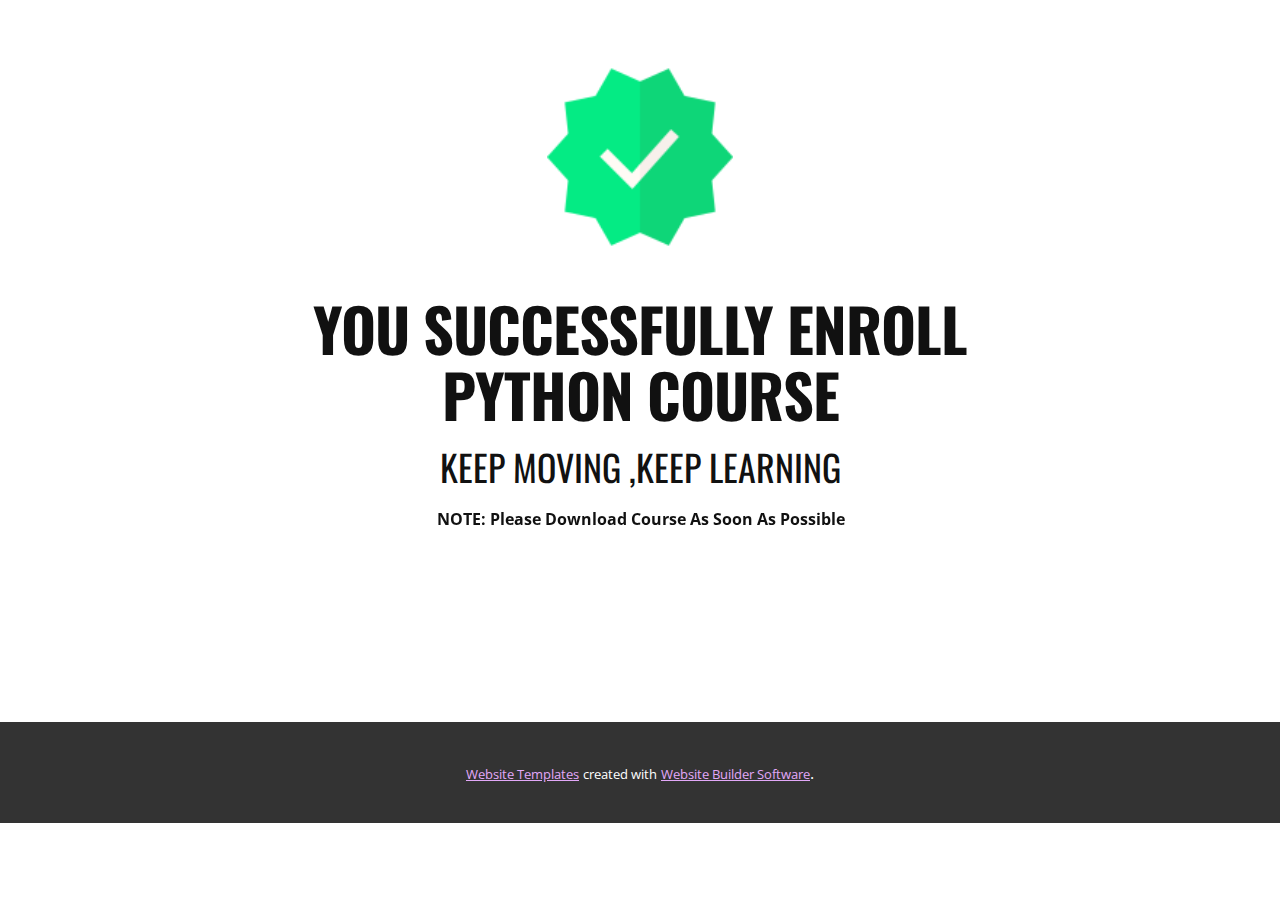
<file: thanks.html>
<!DOCTYPE html>
<html style="font-size: 16px;"><head>
    <meta name="viewport" content="width=device-width, initial-scale=1.0">
    <meta charset="utf-8">
    <meta name="keywords" content="">
    <meta name="description" content="">
    <title>thanks</title>
    <link rel="stylesheet" href="nicepage.css" media="screen">
<link rel="stylesheet" href="thanks.css" media="screen">
    <script class="u-script" type="text/javascript" src="jquery.js" "="" defer=""></script>
    <script class="u-script" type="text/javascript" src="nicepage.js" "="" defer=""></script>
    <link id="u-theme-google-font" rel="stylesheet" href="https://fonts.googleapis.com/css?family=Roboto:100,100i,300,300i,400,400i,500,500i,700,700i,900,900i|Open+Sans:300,300i,400,400i,500,500i,600,600i,700,700i,800,800i">
    <link id="u-page-google-font" rel="stylesheet" href="https://fonts.googleapis.com/css?family=Oswald:200,300,400,500,600,700">
    
    
    <script type="application/ld+json">{
		"@context": "http://schema.org",
		"@type": "Organization",
		"name": "vision plus  pyhton course"
}</script>
    <meta name="theme-color" content="#43005d">
    <meta property="og:title" content="thanks">
    <meta property="og:description" content="">
    <meta property="og:type" content="website">
  </head>
  <body class="u-body u-xl-mode" data-lang="en"> 
    <section class="u-clearfix u-section-1" id="sec-74f1">
      <div class="u-clearfix u-sheet u-sheet-1"><span class="u-file-icon u-icon u-icon-1"><img src="images/3472620.png" alt=""></span>
        <h1 class="u-align-center u-text u-text-1">you successfully enroll python course</h1>
        <h2 class="u-align-center u-custom-font u-font-oswald u-subtitle u-text u-text-2">keep moving ,keep learning</h2>
        <p class="infinite u-align-center u-large-text u-text u-text-variant u-text-3" data-animation-name="pulse" data-animation-duration="1000" data-animation-direction="">NOTE: Please Download Course As Soon As Possible</p>
      </div>
    </section>
    
    
    
    <section class="u-backlink u-clearfix u-grey-80">
      <a class="u-link" href="https://nicepage.com/website-templates" target="_blank">
        <span>Website Templates</span>
      </a>
      <p class="u-text">
        <span>created with</span>
      </p>
      <a class="u-link" href="" target="_blank">
        <span>Website Builder Software</span>
      </a>. 
    </section>
  
</body></html>
</file>
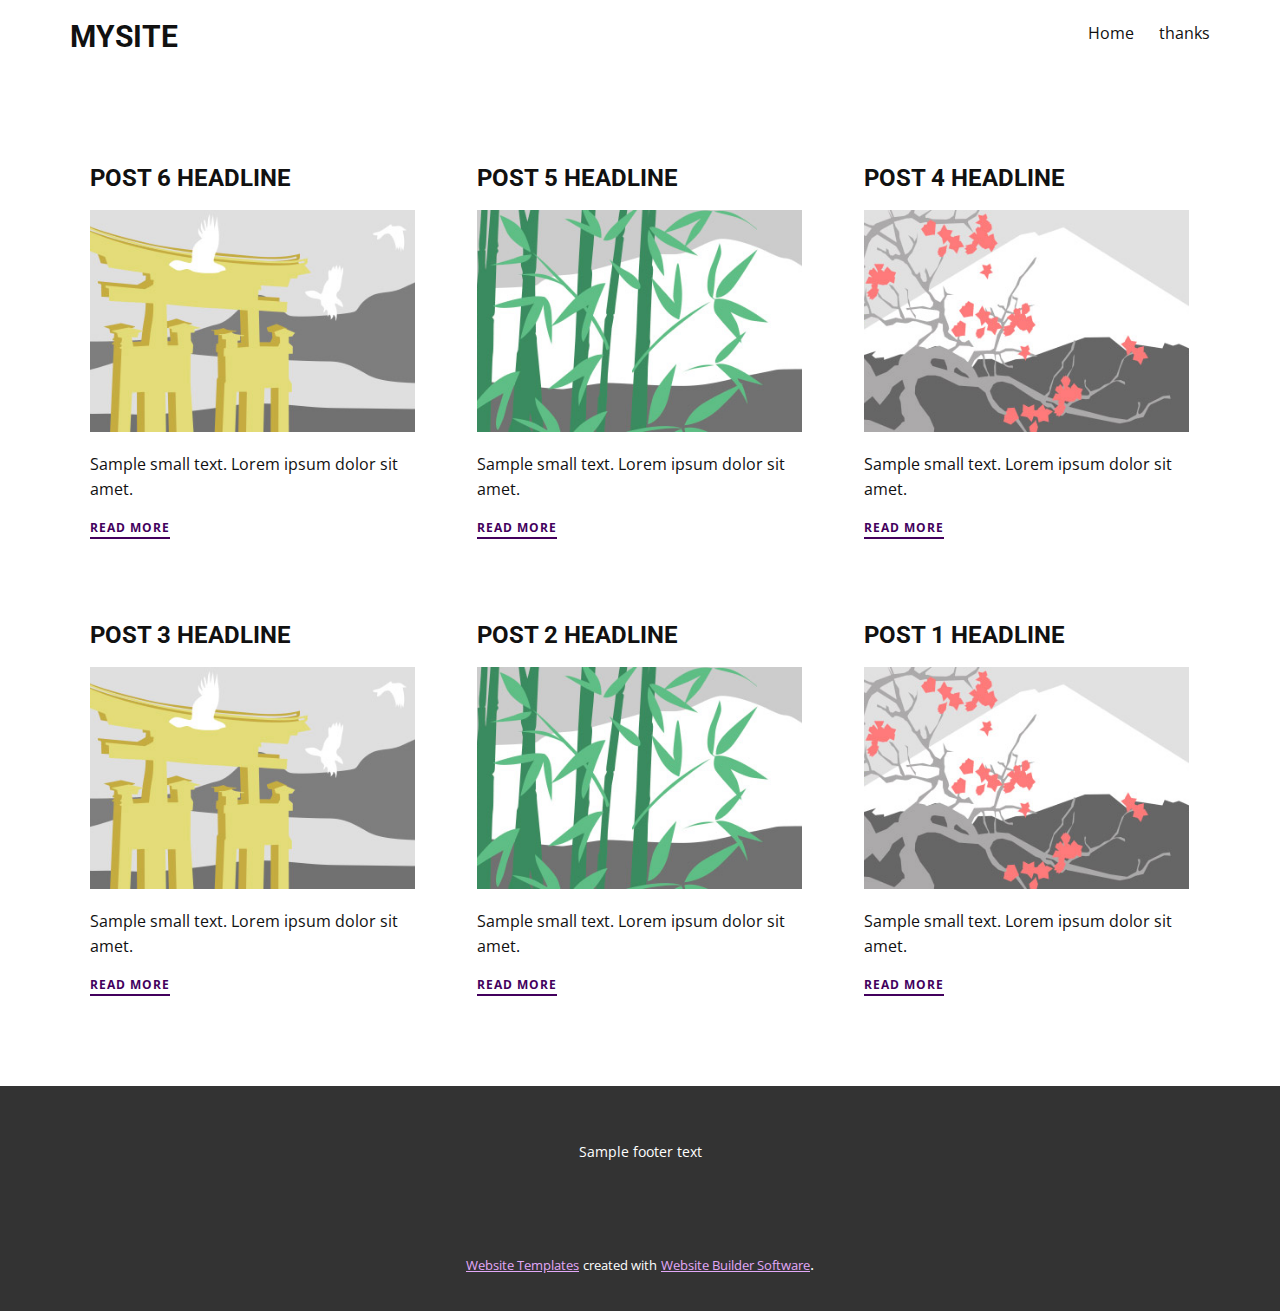
<file: blog/blog.html>
<html style="font-size: 16px;"><head>
    <meta name="viewport" content="width=device-width, initial-scale=1.0">
    <meta charset="utf-8">
    <meta name="keywords" content="">
    <meta name="description" content="">
    <title>Blog Template</title>
    <link rel="stylesheet" href="../nicepage.css" media="screen">
<link rel="stylesheet" href="../Blog-Template.css" media="screen">
    <script class="u-script" type="text/javascript" src="../jquery.js" "="" defer=""></script>
    <script class="u-script" type="text/javascript" src="../nicepage.js" "="" defer=""></script>
    <link id="u-theme-google-font" rel="stylesheet" href="https://fonts.googleapis.com/css?family=Roboto:100,100i,300,300i,400,400i,500,500i,700,700i,900,900i|Open+Sans:300,300i,400,400i,500,500i,600,600i,700,700i,800,800i">
    
    
    <script type="application/ld+json">{
		"@context": "http://schema.org",
		"@type": "Organization",
		"name": "vision plus  pyhton course"
}</script>
    <meta name="theme-color" content="#43005d">
  </head>
  <body class="u-body u-xl-mode" data-lang="en"><header class="u-clearfix u-header" id="sec-4b2e"><div class="u-align-left u-clearfix u-sheet u-sheet-1">
        <h3 class="u-align-left-xs u-headline u-text u-text-1">
          <a href="/">MySite</a>
        </h3>
        <nav class="u-menu u-menu-dropdown u-offcanvas u-menu-1">
          <div class="menu-collapse">
            <a class="u-button-style u-nav-link" href="#" style="padding: 8px 0px;">
              <svg class="u-svg-link" preserveAspectRatio="xMidYMin slice" viewBox="0 0 302 302" style="undefined"><use xmlns:xlink="http://www.w3.org/1999/xlink" xlink:href="#svg-a760"></use></svg>
              <svg xmlns="http://www.w3.org/2000/svg" xmlns:xlink="http://www.w3.org/1999/xlink" version="1.1" id="svg-a760" x="0px" y="0px" viewBox="0 0 302 302" style="enable-background:new 0 0 302 302;" xml:space="preserve" class="u-svg-content"><g><rect y="36" width="302" height="30"></rect><rect y="236" width="302" height="30"></rect><rect y="136" width="302" height="30"></rect>
</g><g></g><g></g><g></g><g></g><g></g><g></g><g></g><g></g><g></g><g></g><g></g><g></g><g></g><g></g><g></g></svg>
            </a>
          </div>
          <div class="u-nav-container">
            <ul class="u-nav u-spacing-25 u-unstyled"><li class="u-nav-item"><a class="u-button-style u-nav-link" href="../Home.html" style="padding: 8px 0px;">Home</a>
</li><li class="u-nav-item"><a class="u-button-style u-nav-link" href="../thanks.html" style="padding: 8px 0px;">thanks</a>
</li></ul>
          </div>
          <div class="u-nav-container-collapse">
            <div class="u-black u-container-style u-inner-container-layout u-opacity u-opacity-95 u-sidenav">
              <div class="u-inner-container-layout u-sidenav-overflow">
                <div class="u-menu-close"></div>
                <ul class="u-align-center u-nav u-popupmenu-items u-unstyled u-nav-2"><li class="u-nav-item"><a class="u-button-style u-nav-link" href="../Home.html" style="padding: 8px 0px;">Home</a>
</li><li class="u-nav-item"><a class="u-button-style u-nav-link" href="../thanks.html" style="padding: 8px 0px;">thanks</a>
</li></ul>
              </div>
            </div>
            <div class="u-black u-menu-overlay u-opacity u-opacity-70"></div>
          </div>
        </nav>
      </div></header>
    <section class="u-clearfix u-section-1" id="sec-7218">
      <div class="u-clearfix u-sheet u-valign-middle u-sheet-1"><!--blog--><!--blog_options_json--><!--{"type":"Recent","source":"","tags":"","count":""}--><!--/blog_options_json-->
        <div class="u-blog u-expanded-width u-repeater u-repeater-1"><!--blog_post-->
          <div class="u-blog-post u-container-style u-repeater-item u-white u-repeater-item-1">
            <div class="u-container-layout u-similar-container u-valign-top u-container-layout-1"><!--blog_post_header-->
              <h4 class="u-blog-control u-text u-text-1">
                <a class="u-post-header-link" href="../blog/post-5.html">Post 6 Headline</a>
              </h4><!--/blog_post_header--><!--blog_post_image-->
              <a class="u-post-header-link" href="../blog/post-5.html"><img alt="" class="u-blog-control u-expanded-width u-image u-image-default u-image-1" src="../images/8ad73f3c.jpeg"></a><!--/blog_post_image--><!--blog_post_content-->
              <div class="u-blog-control u-post-content u-text u-text-2 fr-view">Sample small text. Lorem ipsum dolor sit amet.</div><!--/blog_post_content--><!--blog_post_readmore-->
              <a href="../blog/post-5.html" class="u-blog-control u-border-2 u-border-palette-1-base u-btn u-btn-rectangle u-button-style u-none u-btn-1"><!--blog_post_readmore_content--><!--options_json--><!--{"content":"","defaultValue":"Read More"}--><!--/options_json-->Read More<!--/blog_post_readmore_content--></a><!--/blog_post_readmore-->
            </div>
          </div><div class="u-blog-post u-container-style u-repeater-item u-video-cover u-white">
            <div class="u-container-layout u-similar-container u-valign-top u-container-layout-2"><!--blog_post_header-->
              <h4 class="u-blog-control u-text u-text-3">
                <a class="u-post-header-link" href="../blog/post-4.html">Post 5 Headline</a>
              </h4><!--/blog_post_header--><!--blog_post_image-->
              <a class="u-post-header-link" href="../blog/post-4.html"><img alt="" class="u-blog-control u-expanded-width u-image u-image-default u-image-2" src="../images/68f64b9d.jpeg"></a><!--/blog_post_image--><!--blog_post_content-->
              <div class="u-blog-control u-post-content u-text u-text-4 fr-view">Sample small text. Lorem ipsum dolor sit amet.</div><!--/blog_post_content--><!--blog_post_readmore-->
              <a href="../blog/post-4.html" class="u-blog-control u-border-2 u-border-palette-1-base u-btn u-btn-rectangle u-button-style u-none u-btn-2"><!--blog_post_readmore_content--><!--options_json--><!--{"content":"","defaultValue":"Read More"}--><!--/options_json-->Read More<!--/blog_post_readmore_content--></a><!--/blog_post_readmore-->
            </div>
          </div><div class="u-blog-post u-container-style u-repeater-item u-video-cover u-white">
            <div class="u-container-layout u-similar-container u-valign-top u-container-layout-3"><!--blog_post_header-->
              <h4 class="u-blog-control u-text u-text-5">
                <a class="u-post-header-link" href="../blog/post-3.html">Post 4 Headline</a>
              </h4><!--/blog_post_header--><!--blog_post_image-->
              <a class="u-post-header-link" href="../blog/post-3.html"><img alt="" class="u-blog-control u-expanded-width u-image u-image-default u-image-3" src="../images/0fd3416c.jpeg"></a><!--/blog_post_image--><!--blog_post_content-->
              <div class="u-blog-control u-post-content u-text u-text-6 fr-view">Sample small text. Lorem ipsum dolor sit amet.</div><!--/blog_post_content--><!--blog_post_readmore-->
              <a href="../blog/post-3.html" class="u-blog-control u-border-2 u-border-palette-1-base u-btn u-btn-rectangle u-button-style u-none u-btn-3"><!--blog_post_readmore_content--><!--options_json--><!--{"content":"","defaultValue":"Read More"}--><!--/options_json-->Read More<!--/blog_post_readmore_content--></a><!--/blog_post_readmore-->
            </div>
          </div><div class="u-blog-post u-container-style u-repeater-item u-white u-repeater-item-1">
            <div class="u-container-layout u-similar-container u-valign-top u-container-layout-1"><!--blog_post_header-->
              <h4 class="u-blog-control u-text u-text-1">
                <a class="u-post-header-link" href="../blog/post-2.html">Post 3 Headline</a>
              </h4><!--/blog_post_header--><!--blog_post_image-->
              <a class="u-post-header-link" href="../blog/post-2.html"><img alt="" class="u-blog-control u-expanded-width u-image u-image-default u-image-1" src="../images/8ad73f3c.jpeg"></a><!--/blog_post_image--><!--blog_post_content-->
              <div class="u-blog-control u-post-content u-text u-text-2 fr-view">Sample small text. Lorem ipsum dolor sit amet.</div><!--/blog_post_content--><!--blog_post_readmore-->
              <a href="../blog/post-2.html" class="u-blog-control u-border-2 u-border-palette-1-base u-btn u-btn-rectangle u-button-style u-none u-btn-1"><!--blog_post_readmore_content--><!--options_json--><!--{"content":"","defaultValue":"Read More"}--><!--/options_json-->Read More<!--/blog_post_readmore_content--></a><!--/blog_post_readmore-->
            </div>
          </div><div class="u-blog-post u-container-style u-repeater-item u-video-cover u-white">
            <div class="u-container-layout u-similar-container u-valign-top u-container-layout-2"><!--blog_post_header-->
              <h4 class="u-blog-control u-text u-text-3">
                <a class="u-post-header-link" href="../blog/post-1.html">Post 2 Headline</a>
              </h4><!--/blog_post_header--><!--blog_post_image-->
              <a class="u-post-header-link" href="../blog/post-1.html"><img alt="" class="u-blog-control u-expanded-width u-image u-image-default u-image-2" src="../images/68f64b9d.jpeg"></a><!--/blog_post_image--><!--blog_post_content-->
              <div class="u-blog-control u-post-content u-text u-text-4 fr-view">Sample small text. Lorem ipsum dolor sit amet.</div><!--/blog_post_content--><!--blog_post_readmore-->
              <a href="../blog/post-1.html" class="u-blog-control u-border-2 u-border-palette-1-base u-btn u-btn-rectangle u-button-style u-none u-btn-2"><!--blog_post_readmore_content--><!--options_json--><!--{"content":"","defaultValue":"Read More"}--><!--/options_json-->Read More<!--/blog_post_readmore_content--></a><!--/blog_post_readmore-->
            </div>
          </div><div class="u-blog-post u-container-style u-repeater-item u-video-cover u-white">
            <div class="u-container-layout u-similar-container u-valign-top u-container-layout-3"><!--blog_post_header-->
              <h4 class="u-blog-control u-text u-text-5">
                <a class="u-post-header-link" href="../blog/post.html">Post 1 Headline</a>
              </h4><!--/blog_post_header--><!--blog_post_image-->
              <a class="u-post-header-link" href="../blog/post.html"><img alt="" class="u-blog-control u-expanded-width u-image u-image-default u-image-3" src="../images/0fd3416c.jpeg"></a><!--/blog_post_image--><!--blog_post_content-->
              <div class="u-blog-control u-post-content u-text u-text-6 fr-view">Sample small text. Lorem ipsum dolor sit amet.</div><!--/blog_post_content--><!--blog_post_readmore-->
              <a href="../blog/post.html" class="u-blog-control u-border-2 u-border-palette-1-base u-btn u-btn-rectangle u-button-style u-none u-btn-3"><!--blog_post_readmore_content--><!--options_json--><!--{"content":"","defaultValue":"Read More"}--><!--/options_json-->Read More<!--/blog_post_readmore_content--></a><!--/blog_post_readmore-->
            </div>
          </div><!--/blog_post--><!--blog_post-->
          <!--/blog_post--><!--blog_post-->
          <!--/blog_post-->
        </div><!--/blog-->
      </div>
    </section>
    
    
    <footer class="u-clearfix u-footer u-grey-80" id="sec-5b53"><div class="u-clearfix u-sheet u-sheet-1">
        <div class="u-align-center u-container-style u-group u-group-1">
          <div class="u-container-layout u-valign-middle u-container-layout-1">
            <p class="u-small-text u-text u-text-variant u-text-1">Sample footer text</p>
          </div>
        </div>
      </div></footer>
    <section class="u-backlink u-clearfix u-grey-80">
      <a class="u-link" href="https://nicepage.com/website-templates" target="_blank">
        <span>Website Templates</span>
      </a>
      <p class="u-text">
        <span>created with</span>
      </p>
      <a class="u-link" href="" target="_blank">
        <span>Website Builder Software</span>
      </a>. 
    </section>
  
</body></html>
</file>
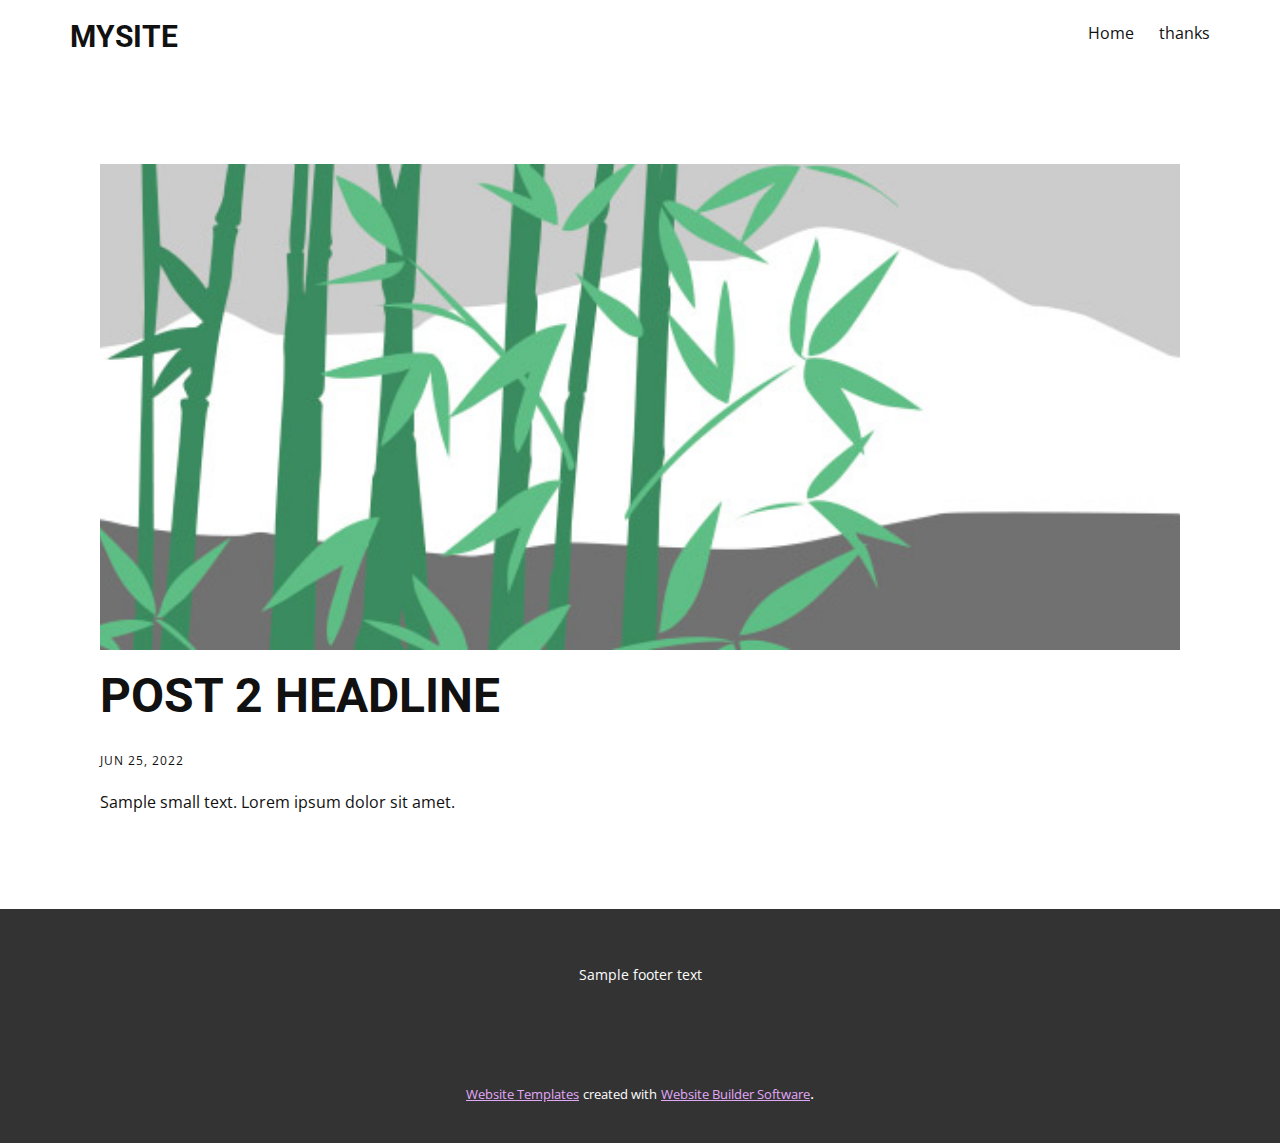
<file: blog/post-1.html>
<!doctype html>
<html style="font-size: 16px;"><head>
    <meta name="viewport" content="width=device-width, initial-scale=1.0">
    <meta charset="utf-8">
    <meta name="keywords" content="Post 1 Headline">
    <meta name="description" content="">
    <title>Post 2 Headline</title>
    <link rel="stylesheet" href="../nicepage.css" media="screen">
<link rel="stylesheet" href="../Post-Template.css" media="screen">
    <script class="u-script" type="text/javascript" src="../jquery.js" "="" defer=""></script>
    <script class="u-script" type="text/javascript" src="../nicepage.js" "="" defer=""></script>
    <link id="u-theme-google-font" rel="stylesheet" href="https://fonts.googleapis.com/css?family=Roboto:100,100i,300,300i,400,400i,500,500i,700,700i,900,900i|Open+Sans:300,300i,400,400i,500,500i,600,600i,700,700i,800,800i">
    
    
    <script type="application/ld+json">{
		"@context": "http://schema.org",
		"@type": "Organization",
		"name": "vision plus  pyhton course"
}</script>
    <meta name="theme-color" content="#43005d">
  </head>
  <body class="u-body u-xl-mode" data-lang="en"><header class="u-clearfix u-header" id="sec-4b2e"><div class="u-align-left u-clearfix u-sheet u-sheet-1">
        <h3 class="u-align-left-xs u-headline u-text u-text-1">
          <a href="/">MySite</a>
        </h3>
        <nav class="u-menu u-menu-dropdown u-offcanvas u-menu-1">
          <div class="menu-collapse">
            <a class="u-button-style u-nav-link" href="#" style="padding: 8px 0px;">
              <svg class="u-svg-link" preserveAspectRatio="xMidYMin slice" viewBox="0 0 302 302" style="undefined"><use xmlns:xlink="http://www.w3.org/1999/xlink" xlink:href="#svg-a760"></use></svg>
              <svg xmlns="http://www.w3.org/2000/svg" xmlns:xlink="http://www.w3.org/1999/xlink" version="1.1" id="svg-a760" x="0px" y="0px" viewBox="0 0 302 302" style="enable-background:new 0 0 302 302;" xml:space="preserve" class="u-svg-content"><g><rect y="36" width="302" height="30"></rect><rect y="236" width="302" height="30"></rect><rect y="136" width="302" height="30"></rect>
</g><g></g><g></g><g></g><g></g><g></g><g></g><g></g><g></g><g></g><g></g><g></g><g></g><g></g><g></g><g></g></svg>
            </a>
          </div>
          <div class="u-nav-container">
            <ul class="u-nav u-spacing-25 u-unstyled"><li class="u-nav-item"><a class="u-button-style u-nav-link" href="../Home.html" style="padding: 8px 0px;">Home</a>
</li><li class="u-nav-item"><a class="u-button-style u-nav-link" href="../thanks.html" style="padding: 8px 0px;">thanks</a>
</li></ul>
          </div>
          <div class="u-nav-container-collapse">
            <div class="u-black u-container-style u-inner-container-layout u-opacity u-opacity-95 u-sidenav">
              <div class="u-inner-container-layout u-sidenav-overflow">
                <div class="u-menu-close"></div>
                <ul class="u-align-center u-nav u-popupmenu-items u-unstyled u-nav-2"><li class="u-nav-item"><a class="u-button-style u-nav-link" href="../Home.html" style="padding: 8px 0px;">Home</a>
</li><li class="u-nav-item"><a class="u-button-style u-nav-link" href="../thanks.html" style="padding: 8px 0px;">thanks</a>
</li></ul>
              </div>
            </div>
            <div class="u-black u-menu-overlay u-opacity u-opacity-70"></div>
          </div>
        </nav>
      </div></header>
    <section class="u-align-center u-clearfix u-section-1" id="sec-3450">
      <div class="u-clearfix u-sheet u-valign-middle-md u-valign-middle-sm u-valign-middle-xs u-sheet-1"><!--post_details--><!--post_details_options_json--><!--{"source":""}--><!--/post_details_options_json--><!--blog_post-->
        <div class="u-container-style u-expanded-width u-post-details u-post-details-1">
          <div class="u-container-layout u-valign-middle u-container-layout-1"><!--blog_post_image-->
            <img alt="" class="u-blog-control u-expanded-width u-image u-image-default u-image-1" src="../images/68f64b9d.jpeg"><!--/blog_post_image--><!--blog_post_header-->
            <h2 class="u-blog-control u-text u-text-1">Post 2 Headline</h2><!--/blog_post_header--><!--blog_post_metadata-->
            <div class="u-blog-control u-metadata u-metadata-1"><!--blog_post_metadata_date-->
              <span class="u-meta-date u-meta-icon">Jun 25, 2022</span><!--/blog_post_metadata_date--><!--blog_post_metadata_category-->
              <!--/blog_post_metadata_category--><!--blog_post_metadata_comments-->
              <!--/blog_post_metadata_comments-->
            </div><!--/blog_post_metadata--><!--blog_post_content-->
            <div class="u-align-justify u-blog-control u-post-content u-text u-text-2 fr-view">
  Sample small text. Lorem ipsum dolor sit amet.
  </div><!--/blog_post_content-->
          </div>
        </div><!--/blog_post--><!--/post_details-->
      </div>
    </section>
    
    
    <footer class="u-clearfix u-footer u-grey-80" id="sec-5b53"><div class="u-clearfix u-sheet u-sheet-1">
        <div class="u-align-center u-container-style u-group u-group-1">
          <div class="u-container-layout u-valign-middle u-container-layout-1">
            <p class="u-small-text u-text u-text-variant u-text-1">Sample footer text</p>
          </div>
        </div>
      </div></footer>
    <section class="u-backlink u-clearfix u-grey-80">
      <a class="u-link" href="https://nicepage.com/website-templates" target="_blank">
        <span>Website Templates</span>
      </a>
      <p class="u-text">
        <span>created with</span>
      </p>
      <a class="u-link" href="" target="_blank">
        <span>Website Builder Software</span>
      </a>. 
    </section>
  
</body></html>
</file>
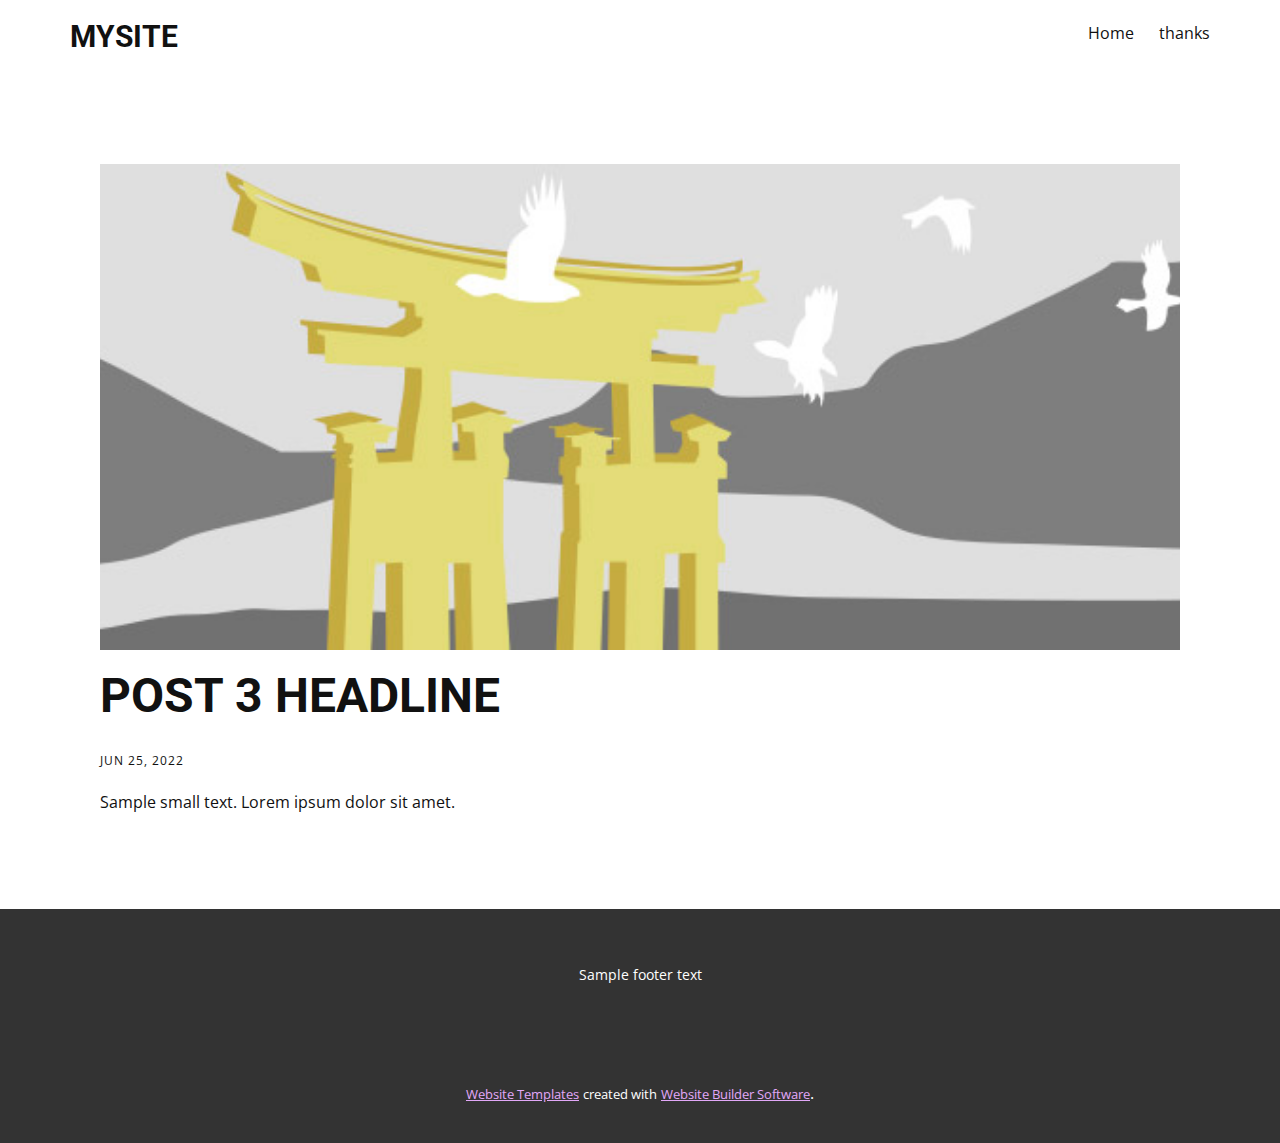
<file: blog/post-2.html>
<!doctype html>
<html style="font-size: 16px;"><head>
    <meta name="viewport" content="width=device-width, initial-scale=1.0">
    <meta charset="utf-8">
    <meta name="keywords" content="Post 1 Headline">
    <meta name="description" content="">
    <title>Post 3 Headline</title>
    <link rel="stylesheet" href="../nicepage.css" media="screen">
<link rel="stylesheet" href="../Post-Template.css" media="screen">
    <script class="u-script" type="text/javascript" src="../jquery.js" "="" defer=""></script>
    <script class="u-script" type="text/javascript" src="../nicepage.js" "="" defer=""></script>
    <link id="u-theme-google-font" rel="stylesheet" href="https://fonts.googleapis.com/css?family=Roboto:100,100i,300,300i,400,400i,500,500i,700,700i,900,900i|Open+Sans:300,300i,400,400i,500,500i,600,600i,700,700i,800,800i">
    
    
    <script type="application/ld+json">{
		"@context": "http://schema.org",
		"@type": "Organization",
		"name": "vision plus  pyhton course"
}</script>
    <meta name="theme-color" content="#43005d">
  </head>
  <body class="u-body u-xl-mode" data-lang="en"><header class="u-clearfix u-header" id="sec-4b2e"><div class="u-align-left u-clearfix u-sheet u-sheet-1">
        <h3 class="u-align-left-xs u-headline u-text u-text-1">
          <a href="/">MySite</a>
        </h3>
        <nav class="u-menu u-menu-dropdown u-offcanvas u-menu-1">
          <div class="menu-collapse">
            <a class="u-button-style u-nav-link" href="#" style="padding: 8px 0px;">
              <svg class="u-svg-link" preserveAspectRatio="xMidYMin slice" viewBox="0 0 302 302" style="undefined"><use xmlns:xlink="http://www.w3.org/1999/xlink" xlink:href="#svg-a760"></use></svg>
              <svg xmlns="http://www.w3.org/2000/svg" xmlns:xlink="http://www.w3.org/1999/xlink" version="1.1" id="svg-a760" x="0px" y="0px" viewBox="0 0 302 302" style="enable-background:new 0 0 302 302;" xml:space="preserve" class="u-svg-content"><g><rect y="36" width="302" height="30"></rect><rect y="236" width="302" height="30"></rect><rect y="136" width="302" height="30"></rect>
</g><g></g><g></g><g></g><g></g><g></g><g></g><g></g><g></g><g></g><g></g><g></g><g></g><g></g><g></g><g></g></svg>
            </a>
          </div>
          <div class="u-nav-container">
            <ul class="u-nav u-spacing-25 u-unstyled"><li class="u-nav-item"><a class="u-button-style u-nav-link" href="../Home.html" style="padding: 8px 0px;">Home</a>
</li><li class="u-nav-item"><a class="u-button-style u-nav-link" href="../thanks.html" style="padding: 8px 0px;">thanks</a>
</li></ul>
          </div>
          <div class="u-nav-container-collapse">
            <div class="u-black u-container-style u-inner-container-layout u-opacity u-opacity-95 u-sidenav">
              <div class="u-inner-container-layout u-sidenav-overflow">
                <div class="u-menu-close"></div>
                <ul class="u-align-center u-nav u-popupmenu-items u-unstyled u-nav-2"><li class="u-nav-item"><a class="u-button-style u-nav-link" href="../Home.html" style="padding: 8px 0px;">Home</a>
</li><li class="u-nav-item"><a class="u-button-style u-nav-link" href="../thanks.html" style="padding: 8px 0px;">thanks</a>
</li></ul>
              </div>
            </div>
            <div class="u-black u-menu-overlay u-opacity u-opacity-70"></div>
          </div>
        </nav>
      </div></header>
    <section class="u-align-center u-clearfix u-section-1" id="sec-3450">
      <div class="u-clearfix u-sheet u-valign-middle-md u-valign-middle-sm u-valign-middle-xs u-sheet-1"><!--post_details--><!--post_details_options_json--><!--{"source":""}--><!--/post_details_options_json--><!--blog_post-->
        <div class="u-container-style u-expanded-width u-post-details u-post-details-1">
          <div class="u-container-layout u-valign-middle u-container-layout-1"><!--blog_post_image-->
            <img alt="" class="u-blog-control u-expanded-width u-image u-image-default u-image-1" src="../images/8ad73f3c.jpeg"><!--/blog_post_image--><!--blog_post_header-->
            <h2 class="u-blog-control u-text u-text-1">Post 3 Headline</h2><!--/blog_post_header--><!--blog_post_metadata-->
            <div class="u-blog-control u-metadata u-metadata-1"><!--blog_post_metadata_date-->
              <span class="u-meta-date u-meta-icon">Jun 25, 2022</span><!--/blog_post_metadata_date--><!--blog_post_metadata_category-->
              <!--/blog_post_metadata_category--><!--blog_post_metadata_comments-->
              <!--/blog_post_metadata_comments-->
            </div><!--/blog_post_metadata--><!--blog_post_content-->
            <div class="u-align-justify u-blog-control u-post-content u-text u-text-2 fr-view">
  Sample small text. Lorem ipsum dolor sit amet.
  </div><!--/blog_post_content-->
          </div>
        </div><!--/blog_post--><!--/post_details-->
      </div>
    </section>
    
    
    <footer class="u-clearfix u-footer u-grey-80" id="sec-5b53"><div class="u-clearfix u-sheet u-sheet-1">
        <div class="u-align-center u-container-style u-group u-group-1">
          <div class="u-container-layout u-valign-middle u-container-layout-1">
            <p class="u-small-text u-text u-text-variant u-text-1">Sample footer text</p>
          </div>
        </div>
      </div></footer>
    <section class="u-backlink u-clearfix u-grey-80">
      <a class="u-link" href="https://nicepage.com/website-templates" target="_blank">
        <span>Website Templates</span>
      </a>
      <p class="u-text">
        <span>created with</span>
      </p>
      <a class="u-link" href="" target="_blank">
        <span>Website Builder Software</span>
      </a>. 
    </section>
  
</body></html>
</file>
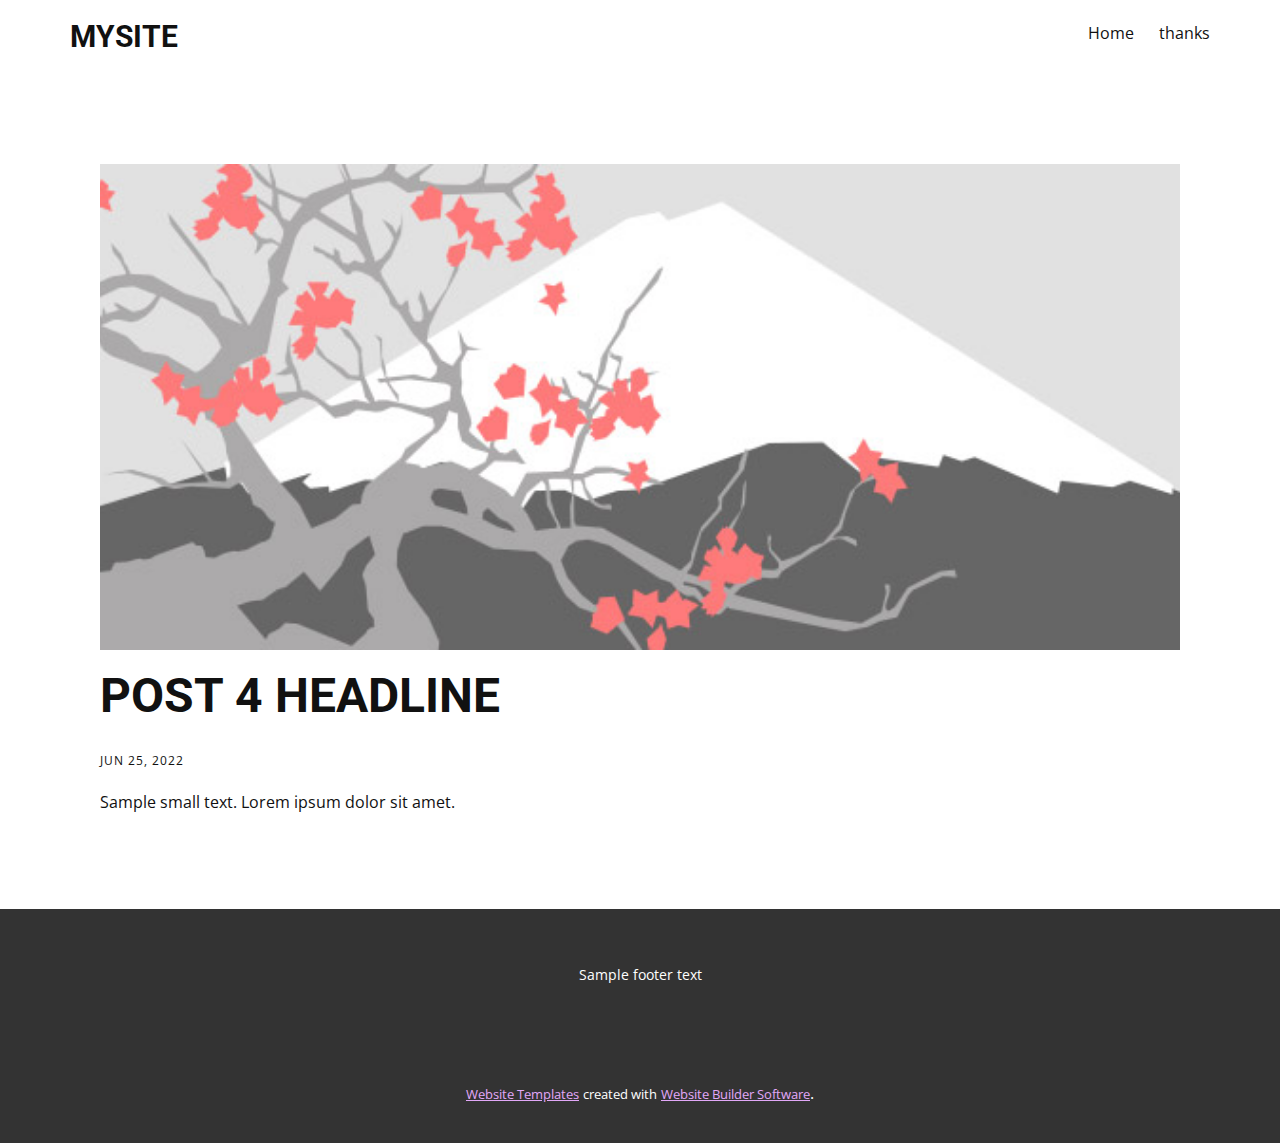
<file: blog/post-3.html>
<!doctype html>
<html style="font-size: 16px;"><head>
    <meta name="viewport" content="width=device-width, initial-scale=1.0">
    <meta charset="utf-8">
    <meta name="keywords" content="Post 1 Headline">
    <meta name="description" content="">
    <title>Post 4 Headline</title>
    <link rel="stylesheet" href="../nicepage.css" media="screen">
<link rel="stylesheet" href="../Post-Template.css" media="screen">
    <script class="u-script" type="text/javascript" src="../jquery.js" "="" defer=""></script>
    <script class="u-script" type="text/javascript" src="../nicepage.js" "="" defer=""></script>
    <link id="u-theme-google-font" rel="stylesheet" href="https://fonts.googleapis.com/css?family=Roboto:100,100i,300,300i,400,400i,500,500i,700,700i,900,900i|Open+Sans:300,300i,400,400i,500,500i,600,600i,700,700i,800,800i">
    
    
    <script type="application/ld+json">{
		"@context": "http://schema.org",
		"@type": "Organization",
		"name": "vision plus  pyhton course"
}</script>
    <meta name="theme-color" content="#43005d">
  </head>
  <body class="u-body u-xl-mode" data-lang="en"><header class="u-clearfix u-header" id="sec-4b2e"><div class="u-align-left u-clearfix u-sheet u-sheet-1">
        <h3 class="u-align-left-xs u-headline u-text u-text-1">
          <a href="/">MySite</a>
        </h3>
        <nav class="u-menu u-menu-dropdown u-offcanvas u-menu-1">
          <div class="menu-collapse">
            <a class="u-button-style u-nav-link" href="#" style="padding: 8px 0px;">
              <svg class="u-svg-link" preserveAspectRatio="xMidYMin slice" viewBox="0 0 302 302" style="undefined"><use xmlns:xlink="http://www.w3.org/1999/xlink" xlink:href="#svg-a760"></use></svg>
              <svg xmlns="http://www.w3.org/2000/svg" xmlns:xlink="http://www.w3.org/1999/xlink" version="1.1" id="svg-a760" x="0px" y="0px" viewBox="0 0 302 302" style="enable-background:new 0 0 302 302;" xml:space="preserve" class="u-svg-content"><g><rect y="36" width="302" height="30"></rect><rect y="236" width="302" height="30"></rect><rect y="136" width="302" height="30"></rect>
</g><g></g><g></g><g></g><g></g><g></g><g></g><g></g><g></g><g></g><g></g><g></g><g></g><g></g><g></g><g></g></svg>
            </a>
          </div>
          <div class="u-nav-container">
            <ul class="u-nav u-spacing-25 u-unstyled"><li class="u-nav-item"><a class="u-button-style u-nav-link" href="../Home.html" style="padding: 8px 0px;">Home</a>
</li><li class="u-nav-item"><a class="u-button-style u-nav-link" href="../thanks.html" style="padding: 8px 0px;">thanks</a>
</li></ul>
          </div>
          <div class="u-nav-container-collapse">
            <div class="u-black u-container-style u-inner-container-layout u-opacity u-opacity-95 u-sidenav">
              <div class="u-inner-container-layout u-sidenav-overflow">
                <div class="u-menu-close"></div>
                <ul class="u-align-center u-nav u-popupmenu-items u-unstyled u-nav-2"><li class="u-nav-item"><a class="u-button-style u-nav-link" href="../Home.html" style="padding: 8px 0px;">Home</a>
</li><li class="u-nav-item"><a class="u-button-style u-nav-link" href="../thanks.html" style="padding: 8px 0px;">thanks</a>
</li></ul>
              </div>
            </div>
            <div class="u-black u-menu-overlay u-opacity u-opacity-70"></div>
          </div>
        </nav>
      </div></header>
    <section class="u-align-center u-clearfix u-section-1" id="sec-3450">
      <div class="u-clearfix u-sheet u-valign-middle-md u-valign-middle-sm u-valign-middle-xs u-sheet-1"><!--post_details--><!--post_details_options_json--><!--{"source":""}--><!--/post_details_options_json--><!--blog_post-->
        <div class="u-container-style u-expanded-width u-post-details u-post-details-1">
          <div class="u-container-layout u-valign-middle u-container-layout-1"><!--blog_post_image-->
            <img alt="" class="u-blog-control u-expanded-width u-image u-image-default u-image-1" src="../images/0fd3416c.jpeg"><!--/blog_post_image--><!--blog_post_header-->
            <h2 class="u-blog-control u-text u-text-1">Post 4 Headline</h2><!--/blog_post_header--><!--blog_post_metadata-->
            <div class="u-blog-control u-metadata u-metadata-1"><!--blog_post_metadata_date-->
              <span class="u-meta-date u-meta-icon">Jun 25, 2022</span><!--/blog_post_metadata_date--><!--blog_post_metadata_category-->
              <!--/blog_post_metadata_category--><!--blog_post_metadata_comments-->
              <!--/blog_post_metadata_comments-->
            </div><!--/blog_post_metadata--><!--blog_post_content-->
            <div class="u-align-justify u-blog-control u-post-content u-text u-text-2 fr-view">
  Sample small text. Lorem ipsum dolor sit amet.
  </div><!--/blog_post_content-->
          </div>
        </div><!--/blog_post--><!--/post_details-->
      </div>
    </section>
    
    
    <footer class="u-clearfix u-footer u-grey-80" id="sec-5b53"><div class="u-clearfix u-sheet u-sheet-1">
        <div class="u-align-center u-container-style u-group u-group-1">
          <div class="u-container-layout u-valign-middle u-container-layout-1">
            <p class="u-small-text u-text u-text-variant u-text-1">Sample footer text</p>
          </div>
        </div>
      </div></footer>
    <section class="u-backlink u-clearfix u-grey-80">
      <a class="u-link" href="https://nicepage.com/website-templates" target="_blank">
        <span>Website Templates</span>
      </a>
      <p class="u-text">
        <span>created with</span>
      </p>
      <a class="u-link" href="" target="_blank">
        <span>Website Builder Software</span>
      </a>. 
    </section>
  
</body></html>
</file>
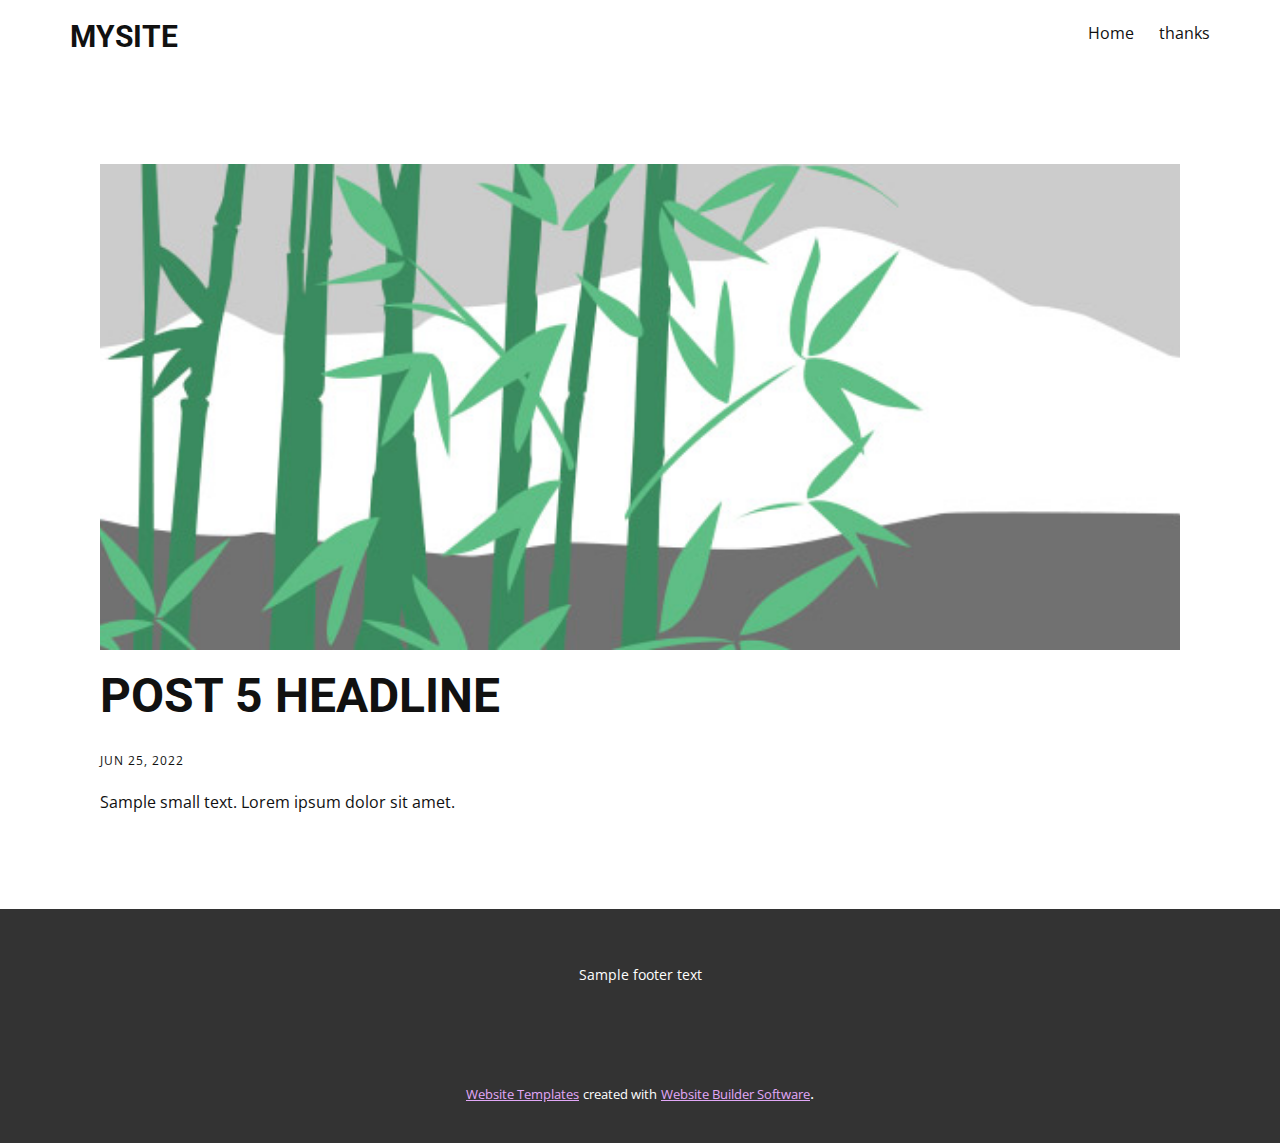
<file: blog/post-4.html>
<!doctype html>
<html style="font-size: 16px;"><head>
    <meta name="viewport" content="width=device-width, initial-scale=1.0">
    <meta charset="utf-8">
    <meta name="keywords" content="Post 1 Headline">
    <meta name="description" content="">
    <title>Post 5 Headline</title>
    <link rel="stylesheet" href="../nicepage.css" media="screen">
<link rel="stylesheet" href="../Post-Template.css" media="screen">
    <script class="u-script" type="text/javascript" src="../jquery.js" "="" defer=""></script>
    <script class="u-script" type="text/javascript" src="../nicepage.js" "="" defer=""></script>
    <link id="u-theme-google-font" rel="stylesheet" href="https://fonts.googleapis.com/css?family=Roboto:100,100i,300,300i,400,400i,500,500i,700,700i,900,900i|Open+Sans:300,300i,400,400i,500,500i,600,600i,700,700i,800,800i">
    
    
    <script type="application/ld+json">{
		"@context": "http://schema.org",
		"@type": "Organization",
		"name": "vision plus  pyhton course"
}</script>
    <meta name="theme-color" content="#43005d">
  </head>
  <body class="u-body u-xl-mode" data-lang="en"><header class="u-clearfix u-header" id="sec-4b2e"><div class="u-align-left u-clearfix u-sheet u-sheet-1">
        <h3 class="u-align-left-xs u-headline u-text u-text-1">
          <a href="/">MySite</a>
        </h3>
        <nav class="u-menu u-menu-dropdown u-offcanvas u-menu-1">
          <div class="menu-collapse">
            <a class="u-button-style u-nav-link" href="#" style="padding: 8px 0px;">
              <svg class="u-svg-link" preserveAspectRatio="xMidYMin slice" viewBox="0 0 302 302" style="undefined"><use xmlns:xlink="http://www.w3.org/1999/xlink" xlink:href="#svg-a760"></use></svg>
              <svg xmlns="http://www.w3.org/2000/svg" xmlns:xlink="http://www.w3.org/1999/xlink" version="1.1" id="svg-a760" x="0px" y="0px" viewBox="0 0 302 302" style="enable-background:new 0 0 302 302;" xml:space="preserve" class="u-svg-content"><g><rect y="36" width="302" height="30"></rect><rect y="236" width="302" height="30"></rect><rect y="136" width="302" height="30"></rect>
</g><g></g><g></g><g></g><g></g><g></g><g></g><g></g><g></g><g></g><g></g><g></g><g></g><g></g><g></g><g></g></svg>
            </a>
          </div>
          <div class="u-nav-container">
            <ul class="u-nav u-spacing-25 u-unstyled"><li class="u-nav-item"><a class="u-button-style u-nav-link" href="../Home.html" style="padding: 8px 0px;">Home</a>
</li><li class="u-nav-item"><a class="u-button-style u-nav-link" href="../thanks.html" style="padding: 8px 0px;">thanks</a>
</li></ul>
          </div>
          <div class="u-nav-container-collapse">
            <div class="u-black u-container-style u-inner-container-layout u-opacity u-opacity-95 u-sidenav">
              <div class="u-inner-container-layout u-sidenav-overflow">
                <div class="u-menu-close"></div>
                <ul class="u-align-center u-nav u-popupmenu-items u-unstyled u-nav-2"><li class="u-nav-item"><a class="u-button-style u-nav-link" href="../Home.html" style="padding: 8px 0px;">Home</a>
</li><li class="u-nav-item"><a class="u-button-style u-nav-link" href="../thanks.html" style="padding: 8px 0px;">thanks</a>
</li></ul>
              </div>
            </div>
            <div class="u-black u-menu-overlay u-opacity u-opacity-70"></div>
          </div>
        </nav>
      </div></header>
    <section class="u-align-center u-clearfix u-section-1" id="sec-3450">
      <div class="u-clearfix u-sheet u-valign-middle-md u-valign-middle-sm u-valign-middle-xs u-sheet-1"><!--post_details--><!--post_details_options_json--><!--{"source":""}--><!--/post_details_options_json--><!--blog_post-->
        <div class="u-container-style u-expanded-width u-post-details u-post-details-1">
          <div class="u-container-layout u-valign-middle u-container-layout-1"><!--blog_post_image-->
            <img alt="" class="u-blog-control u-expanded-width u-image u-image-default u-image-1" src="../images/68f64b9d.jpeg"><!--/blog_post_image--><!--blog_post_header-->
            <h2 class="u-blog-control u-text u-text-1">Post 5 Headline</h2><!--/blog_post_header--><!--blog_post_metadata-->
            <div class="u-blog-control u-metadata u-metadata-1"><!--blog_post_metadata_date-->
              <span class="u-meta-date u-meta-icon">Jun 25, 2022</span><!--/blog_post_metadata_date--><!--blog_post_metadata_category-->
              <!--/blog_post_metadata_category--><!--blog_post_metadata_comments-->
              <!--/blog_post_metadata_comments-->
            </div><!--/blog_post_metadata--><!--blog_post_content-->
            <div class="u-align-justify u-blog-control u-post-content u-text u-text-2 fr-view">
  Sample small text. Lorem ipsum dolor sit amet.
  </div><!--/blog_post_content-->
          </div>
        </div><!--/blog_post--><!--/post_details-->
      </div>
    </section>
    
    
    <footer class="u-clearfix u-footer u-grey-80" id="sec-5b53"><div class="u-clearfix u-sheet u-sheet-1">
        <div class="u-align-center u-container-style u-group u-group-1">
          <div class="u-container-layout u-valign-middle u-container-layout-1">
            <p class="u-small-text u-text u-text-variant u-text-1">Sample footer text</p>
          </div>
        </div>
      </div></footer>
    <section class="u-backlink u-clearfix u-grey-80">
      <a class="u-link" href="https://nicepage.com/website-templates" target="_blank">
        <span>Website Templates</span>
      </a>
      <p class="u-text">
        <span>created with</span>
      </p>
      <a class="u-link" href="" target="_blank">
        <span>Website Builder Software</span>
      </a>. 
    </section>
  
</body></html>
</file>
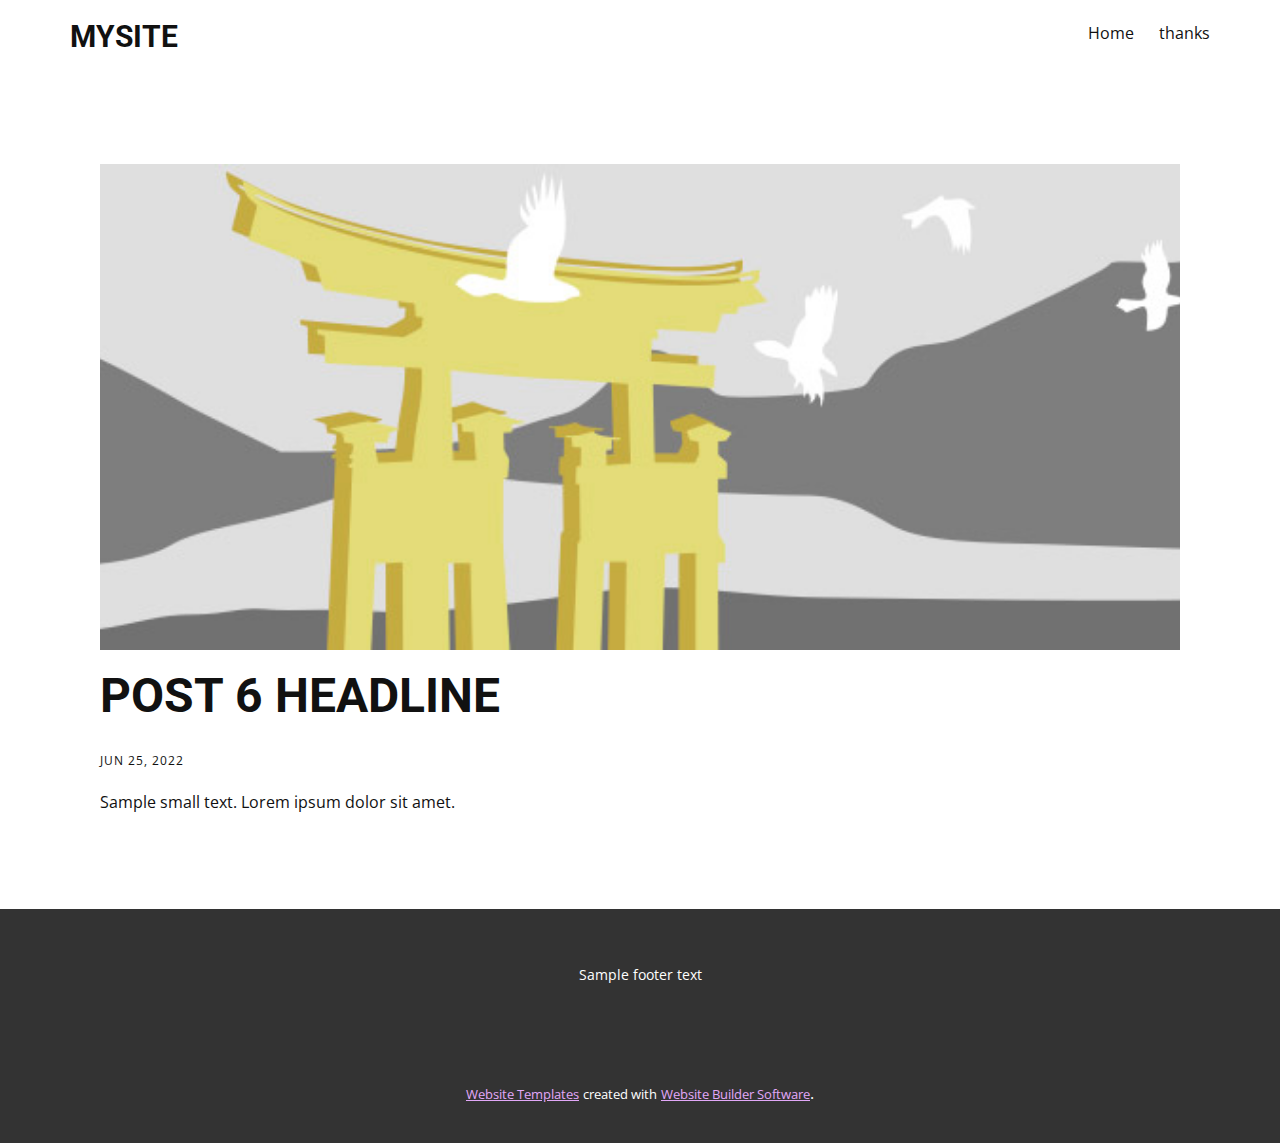
<file: blog/post-5.html>
<!doctype html>
<html style="font-size: 16px;"><head>
    <meta name="viewport" content="width=device-width, initial-scale=1.0">
    <meta charset="utf-8">
    <meta name="keywords" content="Post 1 Headline">
    <meta name="description" content="">
    <title>Post 6 Headline</title>
    <link rel="stylesheet" href="../nicepage.css" media="screen">
<link rel="stylesheet" href="../Post-Template.css" media="screen">
    <script class="u-script" type="text/javascript" src="../jquery.js" "="" defer=""></script>
    <script class="u-script" type="text/javascript" src="../nicepage.js" "="" defer=""></script>
    <link id="u-theme-google-font" rel="stylesheet" href="https://fonts.googleapis.com/css?family=Roboto:100,100i,300,300i,400,400i,500,500i,700,700i,900,900i|Open+Sans:300,300i,400,400i,500,500i,600,600i,700,700i,800,800i">
    
    
    <script type="application/ld+json">{
		"@context": "http://schema.org",
		"@type": "Organization",
		"name": "vision plus  pyhton course"
}</script>
    <meta name="theme-color" content="#43005d">
  </head>
  <body class="u-body u-xl-mode" data-lang="en"><header class="u-clearfix u-header" id="sec-4b2e"><div class="u-align-left u-clearfix u-sheet u-sheet-1">
        <h3 class="u-align-left-xs u-headline u-text u-text-1">
          <a href="/">MySite</a>
        </h3>
        <nav class="u-menu u-menu-dropdown u-offcanvas u-menu-1">
          <div class="menu-collapse">
            <a class="u-button-style u-nav-link" href="#" style="padding: 8px 0px;">
              <svg class="u-svg-link" preserveAspectRatio="xMidYMin slice" viewBox="0 0 302 302" style="undefined"><use xmlns:xlink="http://www.w3.org/1999/xlink" xlink:href="#svg-a760"></use></svg>
              <svg xmlns="http://www.w3.org/2000/svg" xmlns:xlink="http://www.w3.org/1999/xlink" version="1.1" id="svg-a760" x="0px" y="0px" viewBox="0 0 302 302" style="enable-background:new 0 0 302 302;" xml:space="preserve" class="u-svg-content"><g><rect y="36" width="302" height="30"></rect><rect y="236" width="302" height="30"></rect><rect y="136" width="302" height="30"></rect>
</g><g></g><g></g><g></g><g></g><g></g><g></g><g></g><g></g><g></g><g></g><g></g><g></g><g></g><g></g><g></g></svg>
            </a>
          </div>
          <div class="u-nav-container">
            <ul class="u-nav u-spacing-25 u-unstyled"><li class="u-nav-item"><a class="u-button-style u-nav-link" href="../Home.html" style="padding: 8px 0px;">Home</a>
</li><li class="u-nav-item"><a class="u-button-style u-nav-link" href="../thanks.html" style="padding: 8px 0px;">thanks</a>
</li></ul>
          </div>
          <div class="u-nav-container-collapse">
            <div class="u-black u-container-style u-inner-container-layout u-opacity u-opacity-95 u-sidenav">
              <div class="u-inner-container-layout u-sidenav-overflow">
                <div class="u-menu-close"></div>
                <ul class="u-align-center u-nav u-popupmenu-items u-unstyled u-nav-2"><li class="u-nav-item"><a class="u-button-style u-nav-link" href="../Home.html" style="padding: 8px 0px;">Home</a>
</li><li class="u-nav-item"><a class="u-button-style u-nav-link" href="../thanks.html" style="padding: 8px 0px;">thanks</a>
</li></ul>
              </div>
            </div>
            <div class="u-black u-menu-overlay u-opacity u-opacity-70"></div>
          </div>
        </nav>
      </div></header>
    <section class="u-align-center u-clearfix u-section-1" id="sec-3450">
      <div class="u-clearfix u-sheet u-valign-middle-md u-valign-middle-sm u-valign-middle-xs u-sheet-1"><!--post_details--><!--post_details_options_json--><!--{"source":""}--><!--/post_details_options_json--><!--blog_post-->
        <div class="u-container-style u-expanded-width u-post-details u-post-details-1">
          <div class="u-container-layout u-valign-middle u-container-layout-1"><!--blog_post_image-->
            <img alt="" class="u-blog-control u-expanded-width u-image u-image-default u-image-1" src="../images/8ad73f3c.jpeg"><!--/blog_post_image--><!--blog_post_header-->
            <h2 class="u-blog-control u-text u-text-1">Post 6 Headline</h2><!--/blog_post_header--><!--blog_post_metadata-->
            <div class="u-blog-control u-metadata u-metadata-1"><!--blog_post_metadata_date-->
              <span class="u-meta-date u-meta-icon">Jun 25, 2022</span><!--/blog_post_metadata_date--><!--blog_post_metadata_category-->
              <!--/blog_post_metadata_category--><!--blog_post_metadata_comments-->
              <!--/blog_post_metadata_comments-->
            </div><!--/blog_post_metadata--><!--blog_post_content-->
            <div class="u-align-justify u-blog-control u-post-content u-text u-text-2 fr-view">
  Sample small text. Lorem ipsum dolor sit amet.
  </div><!--/blog_post_content-->
          </div>
        </div><!--/blog_post--><!--/post_details-->
      </div>
    </section>
    
    
    <footer class="u-clearfix u-footer u-grey-80" id="sec-5b53"><div class="u-clearfix u-sheet u-sheet-1">
        <div class="u-align-center u-container-style u-group u-group-1">
          <div class="u-container-layout u-valign-middle u-container-layout-1">
            <p class="u-small-text u-text u-text-variant u-text-1">Sample footer text</p>
          </div>
        </div>
      </div></footer>
    <section class="u-backlink u-clearfix u-grey-80">
      <a class="u-link" href="https://nicepage.com/website-templates" target="_blank">
        <span>Website Templates</span>
      </a>
      <p class="u-text">
        <span>created with</span>
      </p>
      <a class="u-link" href="" target="_blank">
        <span>Website Builder Software</span>
      </a>. 
    </section>
  
</body></html>
</file>
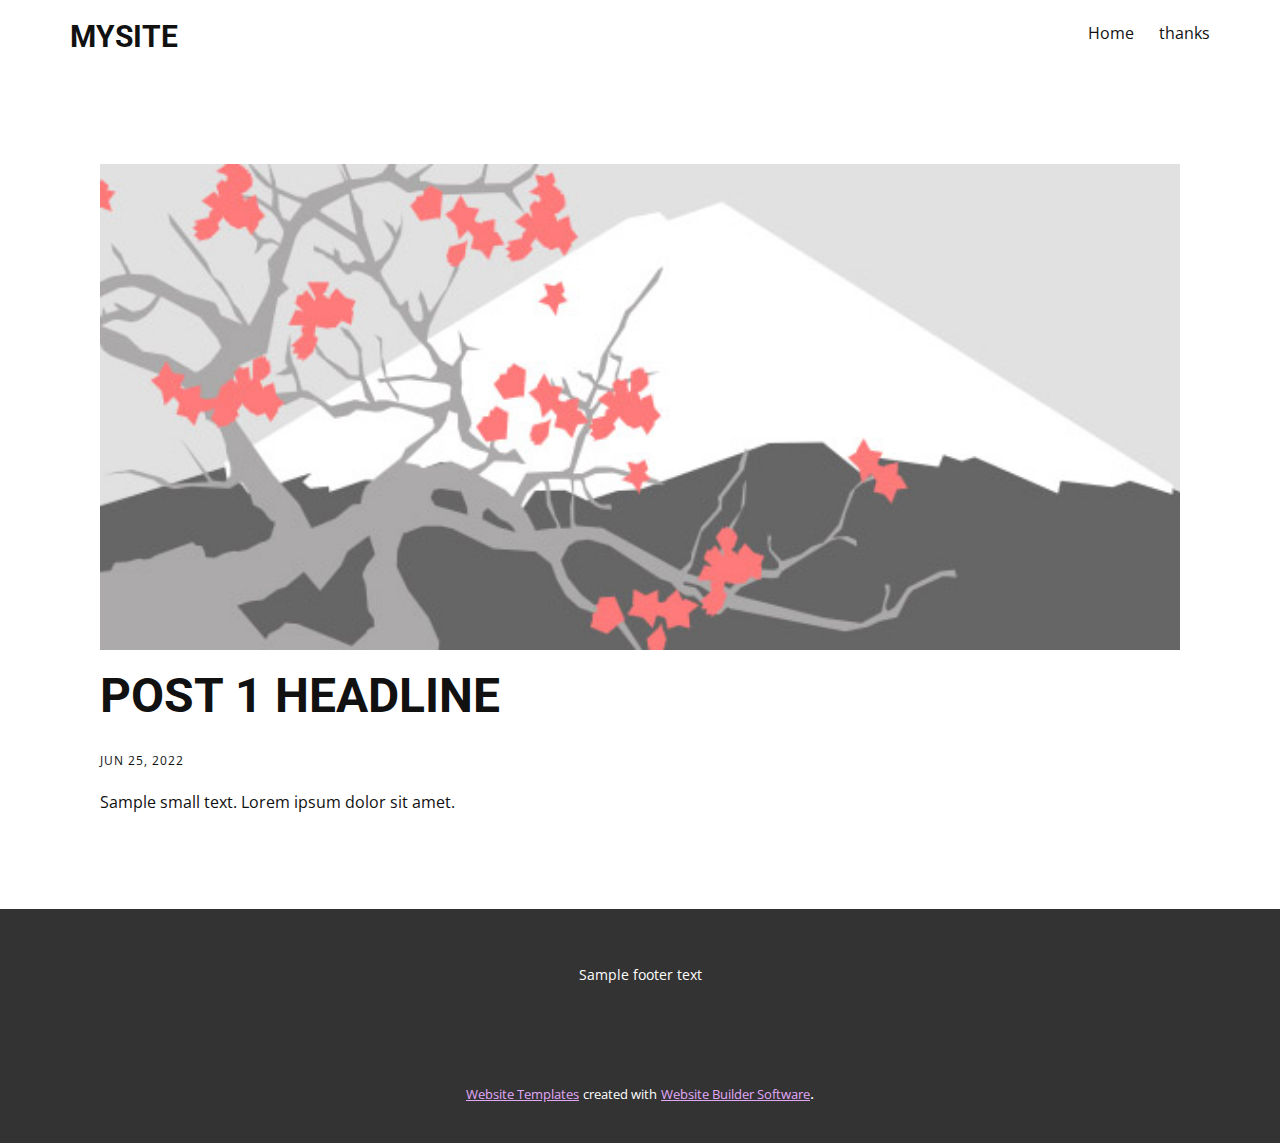
<file: blog/post.html>
<!doctype html>
<html style="font-size: 16px;"><head>
    <meta name="viewport" content="width=device-width, initial-scale=1.0">
    <meta charset="utf-8">
    <meta name="keywords" content="Post 1 Headline">
    <meta name="description" content="">
    <title>Post 1 Headline</title>
    <link rel="stylesheet" href="../nicepage.css" media="screen">
<link rel="stylesheet" href="../Post-Template.css" media="screen">
    <script class="u-script" type="text/javascript" src="../jquery.js" "="" defer=""></script>
    <script class="u-script" type="text/javascript" src="../nicepage.js" "="" defer=""></script>
    <link id="u-theme-google-font" rel="stylesheet" href="https://fonts.googleapis.com/css?family=Roboto:100,100i,300,300i,400,400i,500,500i,700,700i,900,900i|Open+Sans:300,300i,400,400i,500,500i,600,600i,700,700i,800,800i">
    
    
    <script type="application/ld+json">{
		"@context": "http://schema.org",
		"@type": "Organization",
		"name": "vision plus  pyhton course"
}</script>
    <meta name="theme-color" content="#43005d">
  </head>
  <body class="u-body u-xl-mode" data-lang="en"><header class="u-clearfix u-header" id="sec-4b2e"><div class="u-align-left u-clearfix u-sheet u-sheet-1">
        <h3 class="u-align-left-xs u-headline u-text u-text-1">
          <a href="/">MySite</a>
        </h3>
        <nav class="u-menu u-menu-dropdown u-offcanvas u-menu-1">
          <div class="menu-collapse">
            <a class="u-button-style u-nav-link" href="#" style="padding: 8px 0px;">
              <svg class="u-svg-link" preserveAspectRatio="xMidYMin slice" viewBox="0 0 302 302" style="undefined"><use xmlns:xlink="http://www.w3.org/1999/xlink" xlink:href="#svg-a760"></use></svg>
              <svg xmlns="http://www.w3.org/2000/svg" xmlns:xlink="http://www.w3.org/1999/xlink" version="1.1" id="svg-a760" x="0px" y="0px" viewBox="0 0 302 302" style="enable-background:new 0 0 302 302;" xml:space="preserve" class="u-svg-content"><g><rect y="36" width="302" height="30"></rect><rect y="236" width="302" height="30"></rect><rect y="136" width="302" height="30"></rect>
</g><g></g><g></g><g></g><g></g><g></g><g></g><g></g><g></g><g></g><g></g><g></g><g></g><g></g><g></g><g></g></svg>
            </a>
          </div>
          <div class="u-nav-container">
            <ul class="u-nav u-spacing-25 u-unstyled"><li class="u-nav-item"><a class="u-button-style u-nav-link" href="../Home.html" style="padding: 8px 0px;">Home</a>
</li><li class="u-nav-item"><a class="u-button-style u-nav-link" href="../thanks.html" style="padding: 8px 0px;">thanks</a>
</li></ul>
          </div>
          <div class="u-nav-container-collapse">
            <div class="u-black u-container-style u-inner-container-layout u-opacity u-opacity-95 u-sidenav">
              <div class="u-inner-container-layout u-sidenav-overflow">
                <div class="u-menu-close"></div>
                <ul class="u-align-center u-nav u-popupmenu-items u-unstyled u-nav-2"><li class="u-nav-item"><a class="u-button-style u-nav-link" href="../Home.html" style="padding: 8px 0px;">Home</a>
</li><li class="u-nav-item"><a class="u-button-style u-nav-link" href="../thanks.html" style="padding: 8px 0px;">thanks</a>
</li></ul>
              </div>
            </div>
            <div class="u-black u-menu-overlay u-opacity u-opacity-70"></div>
          </div>
        </nav>
      </div></header>
    <section class="u-align-center u-clearfix u-section-1" id="sec-3450">
      <div class="u-clearfix u-sheet u-valign-middle-md u-valign-middle-sm u-valign-middle-xs u-sheet-1"><!--post_details--><!--post_details_options_json--><!--{"source":""}--><!--/post_details_options_json--><!--blog_post-->
        <div class="u-container-style u-expanded-width u-post-details u-post-details-1">
          <div class="u-container-layout u-valign-middle u-container-layout-1"><!--blog_post_image-->
            <img alt="" class="u-blog-control u-expanded-width u-image u-image-default u-image-1" src="../images/0fd3416c.jpeg"><!--/blog_post_image--><!--blog_post_header-->
            <h2 class="u-blog-control u-text u-text-1">Post 1 Headline</h2><!--/blog_post_header--><!--blog_post_metadata-->
            <div class="u-blog-control u-metadata u-metadata-1"><!--blog_post_metadata_date-->
              <span class="u-meta-date u-meta-icon">Jun 25, 2022</span><!--/blog_post_metadata_date--><!--blog_post_metadata_category-->
              <!--/blog_post_metadata_category--><!--blog_post_metadata_comments-->
              <!--/blog_post_metadata_comments-->
            </div><!--/blog_post_metadata--><!--blog_post_content-->
            <div class="u-align-justify u-blog-control u-post-content u-text u-text-2 fr-view">
  Sample small text. Lorem ipsum dolor sit amet.
  </div><!--/blog_post_content-->
          </div>
        </div><!--/blog_post--><!--/post_details-->
      </div>
    </section>
    
    
    <footer class="u-clearfix u-footer u-grey-80" id="sec-5b53"><div class="u-clearfix u-sheet u-sheet-1">
        <div class="u-align-center u-container-style u-group u-group-1">
          <div class="u-container-layout u-valign-middle u-container-layout-1">
            <p class="u-small-text u-text u-text-variant u-text-1">Sample footer text</p>
          </div>
        </div>
      </div></footer>
    <section class="u-backlink u-clearfix u-grey-80">
      <a class="u-link" href="https://nicepage.com/website-templates" target="_blank">
        <span>Website Templates</span>
      </a>
      <p class="u-text">
        <span>created with</span>
      </p>
      <a class="u-link" href="" target="_blank">
        <span>Website Builder Software</span>
      </a>. 
    </section>
  
</body></html>
</file>
